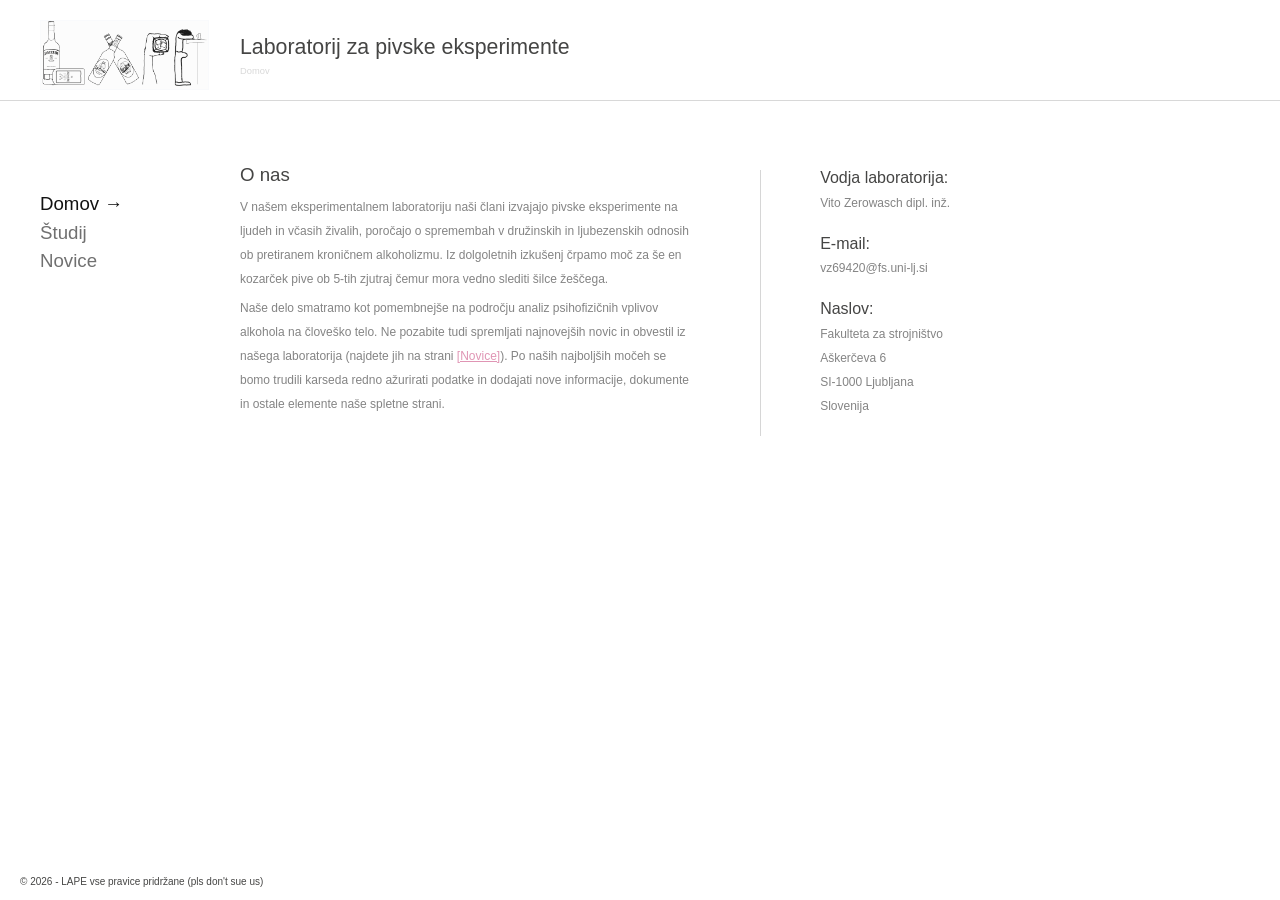
<file: index.html>
<!DOCTYPE html>
<!-- saved from url=(0021)https://www.lanem.si/ -->
<html><head><meta http-equiv="Content-Type" content="text/html; charset=UTF-8">
        
        <meta name="description" content="Uradna stran Laboratorija za pivske eksperimente">
        <meta name="author" content="Vitus frontend">
        <title>LAPE</title>
        <link rel="stylesheet" href="style.css" type="text/css">
</head>



<body>


<div id="header-wrapper">
        <div id="header">
                <div id="logo">
                        <a href="index.html"><img src="logo.svg" height="70" alt="logo"></a>
                </div>
                <div id="header-text">
                        <h3>Laboratorij za pivske eksperimente</h3>
                        <h6><a href="index.html">Domov</a></h6>

                </div>
        </div>
</div>


<div id="menu-wrapper">
        <div id="main-menu">
                <ul>
                        <li><a class="selected" href="index.html">Domov  →</a></li>
                        <li><a href="studij.html">Študij</a></li>
                        <li><a href="novice.html">Novice</a></li>
                </ul>
        </div>
        <div id="footer">
                <h6>© 2026 - LAPE vse pravice pridržane (pls don't sue us)</h6>
        </div>
</div>



<div id="content">
        <div id="contact">
                <h4 style="margin-top:-30px;">O nas</h4>

                        <p>V našem eksperimentalnem laboratoriju naši člani izvajajo pivske eksperimente na ljudeh in včasih živalih, poročajo o spremembah v družinskih in ljubezenskih odnosih ob pretiranem kroničnem alkoholizmu. Iz dolgoletnih izkušenj črpamo moč za še en kozarček pive ob 5-tih zjutraj čemur mora vedno slediti šilce žeščega.</p>

                        <p>Naše delo smatramo kot pomembnejše na področju analiz psihofizičnih vplivov alkohola na človeško telo. Ne pozabite tudi spremljati najnovejših novic in obvestil iz našega laboratorija (najdete jih na strani <a href="novice.html">[Novice]</a>). Po naših najboljših močeh se bomo trudili karseda redno ažurirati podatke in dodajati nove informacije, dokumente in ostale elemente naše spletne strani.</p>


                        </div>
                                  <div id="contactinfo">
                                        <h5>Vodja laboratorija:</h5>
                                                <p> Vito Zerowasch dipl. inž.</p>
                                                <br>
                                        <h5>E-mail:</h5>
                                                <p>vz69420@fs.uni-lj.si</p>
                                                <br>
                                        <h5>Naslov:</h5>
                                                <p>Fakulteta za strojništvo</p>
                                                <p>Aškerčeva 6</p>
                                                <p>SI-1000 Ljubljana</p>
                                                <p>Slovenija</p>
                                                <br>
                                </div>
                        </div>



        









 </body></html>
</file>
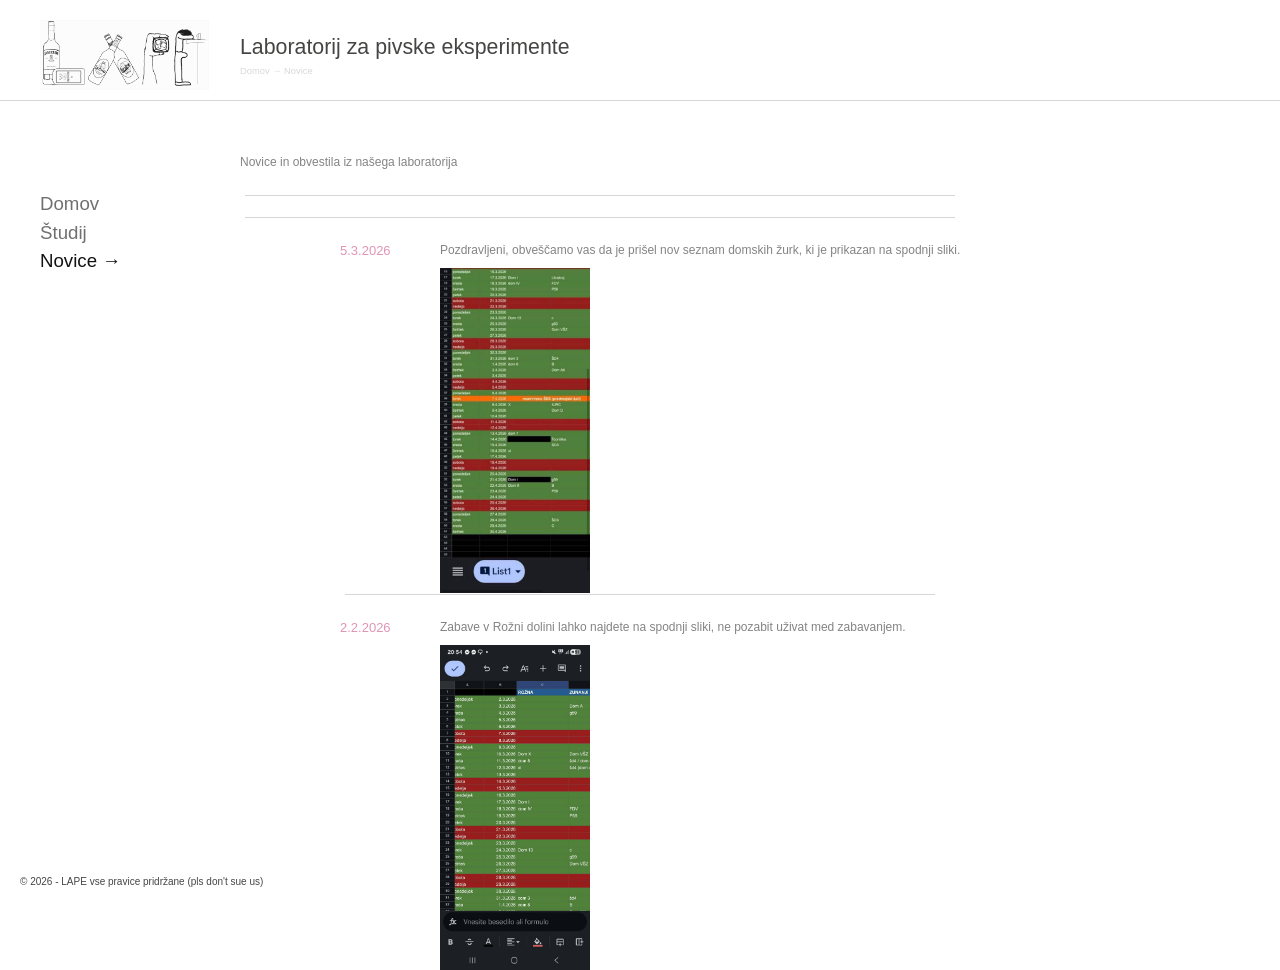
<file: novice.html>
<!DOCTYPE html>
<html>
<head>
<meta charset="UTF-8">

<meta name="description" content="Uradna stran Laboratorija za nelinearno mehaniko">
<meta name="keywords" content="Univerza v Ljubljani, Fakulteta za strojnistvo">
<meta name="author" content="Miha Brojan">

<title>LAPE</title>

<link href="style.css" rel="stylesheet" type="text/css">
</head>

<body>

<div id="header-wrapper">
    <div id="header">
        <div id="logo">
            <a href="index.html"><img src="logo.svg" height="70" alt="logo"></a>
        </div>

        <div id="header-text">
            <h3>Laboratorij za pivske eksperimente</h3>
            <h6><a href="index.html">Domov</a> → Novice</h6>
        </div>
    </div>
</div>

<div id="menu-wrapper">
    <div id="main-menu">
        <ul>
            <li><a href="index.html">Domov</a></li>
            <li><a href="studij.html">Študij</a></li>
            <li><a class="selected" href="novice.html">Novice →</a></li>
        </ul>
    </div>

    <div id="footer">
        <h6>© 2026 - LAPE vse pravice pridržane (pls don't sue us)</h6>
    </div>
</div>

<div id="content">

<div class="comments-block">

<p>Novice in obvestila iz našega laboratorija</p>

<div class="spacer"></div>
<div class="spacer"></div>

<!-- News item -->
<div class="novice">

                  <p class="datum">
                5.3.2026
          </p>

          <div class="novice">

            <p> Pozdravljeni, obveščamo vas da je prišel nov seznam domskih žurk,
        ki je prikazan na spodnji sliki. </p>
                  <a href="zabave2.jpg" target="_blank">
        <img class="predmeti" src="zabave2.jpg" alt="Zabave2 v Rožni dolini">
    </a>
            <p></p>

          </div>
<div class="spacer"></div>

              <p class="datum">
                2.2.2026
          </p>

          <div class="novice">

            <p> Zabave v Rožni dolini lahko najdete na spodnji sliki,
        ne pozabit uživat med zabavanjem.</p>
                  <a href="zabave.jpg" target="_blank">
        <img class="predmeti" src="zabave.jpg" alt="Zabave v Rožni dolini">
    </a>
            <p></p>

          </div>

          <p class="datum">
  </p></div></div></body></html>
</file>
<file: style.css>
/******************************************************************
This is the CSS Reset
******************************************************************/
html, body, div, span, applet, object, iframe, h1, h2, h3, h4, h5, h6, p, blockquote, pre, a, abbr, acronym, address, big, cite, code, del, dfn, em, img, ins, kbd, q, s, samp, small, strike, strong, sub, sup, tt, var, b, u, i, center, dl, dt, dd, ol, ul, li, fieldset, form, label, legend, table, caption, tbody, tfoot, thead, tr, th, td, article, aside, canvas, details, embed, figure, figcaption, footer, header, hgroup, menu, nav, output, ruby, section, summary, time, mark, audio, video {
	margin: 0;
	padding: 0;
	border: 0;
	font-size: 100%;
	font: inherit;
	vertical-align: baseline;
}

body {
	line-height: 1;
}
ol, ul {
	list-style: none;
}
blockquote, q {
	quotes: none;
}
blockquote:before, blockquote:after, q:before, q:after {
	content: '';
	content: none;
}
table {
	border-collapse: collapse;
	border-spacing: 0;
}
/******************************************************************
TEXT SELECTION STYLES
******************************************************************/
/* Safari, Chrome, iPhones, iPads */
::selection {
 background:#E095B4;
 color:#fff;
}
::-moz-selection {
 background:#E095B4;
 color:#fff;
}
::-webkit-selection {
 background:#E095B4;
 color:#fff;
}
a {
	color: #E095B4;
	outline: none;
}
/******************************************************************
General CSS
******************************************************************/
									
#content {
	width: 720px;
	padding-top: 150px;
	margin-left: 240px;
	z-index: 1;
}
#content-storitve {
	width: 720px;
	padding-top: 160px;
	margin-left: 240px;
	z-index: 1;
}

#content-storitve h5 {
    padding-top: 20px;
    padding-bottom: 5px;
}
#content-storitve h6 {
    padding-top: 20px;
    font-size: 10pt;
}

#content-storitve img {
	padding-left: 20px;
    padding-top: 5px;
    padding-bottom: 20px; 
}

p {
	font-family: Verdana, Arial, sans-serif;
	line-height: 2.0em;
	color: #848484;
	font-size: 9pt;
}
h1 {
	font-family: 'Droid Serif', Verdana, Arial, sans-serif;
	line-height: 1.6em;
	color: #454544;
	text-decoration: none;
	font-size: 22pt;
}
h2 {
	font-family: 'Droid Serif', Verdana, Arial, sans-serif;
	line-height: 1.6em;
	color: #454544;
	text-decoration: none;
	font-size: 18pt;
}
h3 {
	font-family: 'Droid Serif', Verdana, Arial, sans-serif;
	line-height: 1.6em;
	color: #454544;
	text-decoration: none;
	font-size: 16pt;
}
h4 {
	font-family: 'Droid Serif', Verdana, Arial, sans-serif;
	line-height: 1.6em;
	color: #454544;
	text-decoration: none;
	font-size: 14pt;
}
h5 {
	font-family: 'Droid Serif', Verdana, Arial, sans-serif;
	line-height: 1.6em;
	color: #454544;
	text-decoration: none;
	font-size: 12pt;
}
h6 {
	font-family: 'Droid Serif', Verdana, Arial, sans-serif;
	line-height: 1.6em;
	color: #454544;
	text-decoration: none;
	font-size: 11pt;
}
/***************************************************
COLUMNS and FEATURES
***************************************************/

.one, .one-half, .two-third, .one-third, .one-fourth {
	float: left;
}
.one-half, .two-third, .one-third, .one-fourth {
	margin-right: 25px;
}
.one {
	width: 720px;
}
.one-half {
	width: 340px;
}
.two-third {
	width: 460px;
}
.one-third {
	width: 220px;
}
.one-fourth {
	width: 160px;
}
.one-half-last {
	width: 350px;
	float: right;
}
.two-third-last {
	width: 460px;
	float: right;
}
.one-third-last {
	width: 220px;
	float: right;
}
.one-fourth-last {
	width: 160px;
	float: right;
}
.clear {
	clear: both;
}
.dropcap {
	font-family: Verdana, Arial, sans-serif;
	font-size: 36px;
	color: #333;
	width:32px;
	height:30px;
	float:left;
	padding:5px 5px 5px 5px;
	text-align:center;
	margin:5px 5px 5px 5px;
}
blockquote {
	font-style:italic;
	font-size:20px;
	margin-right:20px;
	padding-left:20px;
	margin-left:20px;
	margin-top: 60px;
	margin-bottom: 60px;
	font-family: 'Droid Serif', Verdana, Arial, sans-serif;
	color:#333;
	text-align: center;
	background-image: url(../images/blockquote.png);
	background-repeat: no-repeat;
	background-position: left top;
}
.styled-list-check li {
	font-family: Verdana, Arial, sans-serif;
	line-height: 1.6em;
	color: #666;
	text-decoration: none;
	font-size: 14px;
	background-image: url(../images/check.png);
	background-position: left center;
	background-repeat: no-repeat;
	padding-left: 16px;
}
.styled-list-check {
	padding-bottom: 60px;
}
.styled-list-dot li {
	font-family: 'Droid Sans', Verdana, Arial, sans-serif;
	line-height: 1.6em;
	text-decoration: none;
	font-size: 14px;
	color: #666;
	background-image: url(../images/dot.png);
	background-position: left center;
	background-repeat: no-repeat;
	padding-left: 20px;
	padding-top: 2px;
}
.styled-list-dot {
	padding-bottom: 60px;
}
.styled-list-star li {
	font-family: 'Droid Sans', Verdana, Arial, sans-serif;
	line-height: 1.6em;
	text-decoration: none;
	font-size: 12px;
	color: #666;
	background-image: url(../images/star.png);
	background-position: left center;
	background-repeat: no-repeat;
	padding-left: 20px;
	padding-top: 2px;
}
.styled-list-star {
	padding-bottom: 15px;
}
.readmore {
	font-family: 'Droid Sans', Verdana, Arial, sans-serif;
	font-size: 11px;
	text-decoration: none;
	color: #E095B4;
    padding-right: 10px;
}


.datum {
	font-family: 'Droid Sans', Verdana, Arial, sans-serif;
	font-size: 13px;
	text-decoration: none;
	color: #E095B4;
	float: left;
	width: 100px;
}


a:hover {
	color: #E35A88;
}
.spacer {
	height: 1px;
	clear: both;
	border-bottom: 1px;
	border-style: solid;
	border-color: #d6d6d6;
	margin: 20px 5px 20px 5px;
}
.blank-spacer {
	width: 720px;
	height: 1px;
	clear: both;
	margin: 10px 5px 10px 5px;
	padding: 10px 5px 10px 5px;
}
.star-divider {
	background-image:url(../images/star_divider.png);
	text-align: center;
	display: block;
	clear: both;
	height: 16px;
	width: 430px;
	margin-top: 10px;
	margin-right: auto;
	margin-bottom: 10px;
	margin-left: auto;
	background-repeat: no-repeat;
}
#error {
	display: block;
	text-align: center;
	margin-left: auto;
	margin-right: auto;
	margin-top: 300px;
}
#sucess {
	display: block;
	text-align: center;
	margin-left: auto;
	margin-right: auto;
	margin-top: 300px;
}
.miha {
	font-family: 'Droid Sans', Verdana, Arial, sans-serif;
	font-size: 12px;
	text-decoration: none;
	color: #707070;
    font-weight: bold;
}



/******************************************************************
Header & Menu CSS
******************************************************************/

#header-wrapper {
	position: fixed;
	background-color: #FFF;
	width: 100%;
	height: 100px;
	top: 0px;
 	border-bottom: 1px;
 	border-bottom-style: solid;
 	border-bottom-color: #d8d8d8;
 	z-index: 5000;
}
#header {
	width: 960px;
}
#logo {
	float: left;
	width: 100px;
	padding: 20px 0 10px 40px;
}
#header-text {
	width: 580px;
	padding-top: 30px;
	margin-left: 240px;
	display: block;
	height: 20px;
}
#header-text h6 {
	font-size: 7pt;
	color: #d8d8d8;
}
#header-text a {
	font-family: 'Droid Serif', Verdana, Arial, sans-serif;
	color: #d8d8d8;
	text-decoration: none;
	font-size: 7pt;
}
#social-box {
	width: 96px;
	height: 22px;
	position: fixed;
	bottom: 40px;
	left: 30px;
}
#social-box li {
	float: left;
	padding-left: 6px;
	display: inline;
}
#menu-wrapper {
	height: 100%;
	padding-top: 130px;
	float: left;
	width: 140px;
}
#main-menu {
	position: fixed;
	padding-top: 60px;
	padding-left: 40px;
	font-family: 'Droid Serif', Verdana, Arial, sans-serif;
}
#main-menu a {
	color: #707070;
	text-decoration: none;
	font-size: 14pt;
}
#main-menu a:hover {
	color: #121212;
}
#main-menu li {
	padding: 5px 0 5px 0;
}
#main-menu .selected {
	color: #121212;
}
#footer h6 {
	font-size: 10px;
	position: fixed;
	bottom: 10px;
	left: 20px;
}
#slide-panel {
	position: fixed;
	top: 120px;
	left: 240px;
	height: 420px;
	width: 720px;
	display: none;
	border-width: 1px;
	border-style: solid;
	border-color: #e2e2e2;
	background-color: #FFF;
	margin: auto;
	text-align: center;
	margin-bottom: 5px;
	z-index: 6000;
}
.slide {
	background-image: url(../images/slide_button.png);
	background-repeat: no-repeat;
	position: fixed;
	top: 33px;
	left: 800px;
	z-index: 5000;
}
.btn-slide {
	text-align: center;
	width: 120px;
	height: 60px;
	display: block;
	color: #fff;
	text-decoration: none;
	font-family: Arial, Helvetica, sans-serif;
	font-weight: bold;
	font-size: 1em;
	margin-right: auto;
	margin-left: auto;
	line-height: 22px;
	z-index: 5000;
}







/******************************************************************
Menu zaposleni
******************************************************************/
#zaposleni {
	padding-top: 14px;
	padding-left: 0px;
	font-family: 'Droid Serif', Verdana, Arial, sans-serif;
}
#zaposleni a {
	color: #707070;
	text-decoration: none;
	font-size: 12pt;
}
#zaposleni a:hover {
	color: #121212;
}
#zaposleni ul li {
padding: 5px 0 5px 0;
    padding-right: 50px;
    display: inline;
}
#zaposleni .selected {
	color: #121212;
}















/******************************************************************
Some Nivo Customization CSS
For easy editing (the main Nivo CSS is in nivo-theme.css)
******************************************************************/

.theme-effe .nivo-caption {
	font-family: Verdana, Arial, sans-serif;
	font-size: 14px;
}
.theme-effe .nivo-caption h1 {
	padding: 50px 10px 5px 10px;
}
.theme-effe .nivo-caption p {
	padding: 5px 20px 20px 20px;
	text-align: justify;
}
.theme-effe .nivo-caption .readmore {
	position: absolute;
	font-family: Verdana, Arial, sans-serif;
	font-size: 16px;
	color: #999;
	text-decoration: none;
	bottom: 20px;
	left: 160px;
}

/******************************************************************
Home Page CSS
******************************************************************/

#recent-posts-container {
	width: 720px;
	height: 200px;
	margin-top: 60px;
}
#recent-projects-container {
	width: 720px;
	height: 200px;
	margin-top: 60px;
}
.section-description {
	float: left;
	width: 110px;
	height: 160px;
	padding-right: 20px;
	border-right: 1px;
	border-style: solid;
	border-color: #d8d8d8;
}
.recent-summary {
	width: 600px;
	display: inline;
}
.recent-item {
	padding-left: 40px;
	float: left;
	width: 260px;
}
.recent-item-last {
	float: right;
	width: 250px;
}
.recent-summary p {
	width: 250px;
	text-align: left;
	padding: 0px 0px 50px 0px;
}
.recent-summary h6 {
	width: 250px;
	font-weight: bold;
	text-align: left;
	padding: 5px 0px 0px 0px;
}
.item {
	width:125px;
	height:125px;
	border:4px solid #222;
	margin:5px 0px 5px 0px;
	/* required to hide the image after resized */
	overflow:hidden;
	/* for child absolute position */
	position:relative;
	/* display div in line */
	float:left;
}
#recent-text {
	text-align: center;
}
#recent-text h5 {
	padding-bottom: 0px;
}
.recent-gallery {
	text-align: center;
	margin-left: auto;
	margin-right: auto;
	width: 720px;
	margin-top: 40px;
}
#follow h1 {
	text-align: center;
	font-size: 22px;
	padding-top: 100px;
	clear: both;
}
#follow h3 {
	text-align: center;
	padding: 16px;
}
#follow p {
	text-align: center;
}
#follow-twitter {
	text-align: center;
	width: 150px;
	height: 80px;
	display: block;
	padding-top: 20px;
	float: left;
	padding-left: 170px;
}
#follow-mail {
	text-align: center;
	width: 150px;
	height: 80px;
	display: block;
	padding-top: 20px;
	float: right;
	padding-right: 170px;
}
/******************************************************************
About us CSS
******************************************************************/

.about {
	padding-top: 25px;
	width: 720px;
	padding-bottom: 50px;
}
.about p {
	text-align: justify;
}
.team-text {
	text-align: center;
}
/******************************************************************
Portfolio CSS
******************************************************************/

#filter {
	display: block;
	height: 20px;
	margin-left: 20px;
	position: relative;
	text-align: center;
	width: 700px;
}
#filter:before, #filter:after {
	height: 43px;
	position: absolute;
	top: 0;
	width: 78px;
	content: '';
}
#filter:before {
	background-position: 0 -47px;
	left: -78px;
}
#filter:after {
	background-position: 0 0;
	right: -78px;
}
#filter a {
	font-family: 'Droid Serif', Verdana, Arial, sans-serif;
	font-size: 16px;
	color: #666;
	display: inline-block;
	text-decoration: none;
	height: 39px;
	line-height: 37px;
	padding: 0 15px;
}
#filter a:hover {
	text-decoration:none;
}
#filter a.active {
	color: #121212;
}
#stage {
	width: 720px;
}
#container {
	display:block;
	overflow:hidden;
	width: 720px;
	margin:0 auto;
}
#container li {
	float: left;
	height: 180px;
	list-style: none outside none;
	margin: 20px;
	position: relative;
	width: 200px;
}
#container li p {
	margin-left: 0px;
}
#container li h6 {
	padding-top: 5px;
	font-weight: bold;
	margin-left: 0px;
}
#container li a:hover {
	color: #121212;
}
#container ul {
	overflow:hidden;
}
#container ul.hidden {
	display:none;
}
/******************************************************************
This CSS is for the project page
******************************************************************/
#project-title {
	display: block;
	font-family: Verdana, Arial, sans-serif;
	line-height: 1.6em;
	color: #666;
	text-decoration: none;
	font-size: 18pt;
	float: right;
	padding-top: 10px;
}
.project {
	padding-top: 50px;
	width: 720px;
}
#description {
	padding-bottom: 20px;
	float: left;
	width: 480px;
}
#work {
	margin-top: 15px;
	border-left: 1px;
	border-style: solid;
	border-color: #c9c9c9;
	float: right;
	padding-left: 40px;
}
#work h5 {
	font-family: 'Droid Serif', Verdana, Arial, sans-serif;
}
#work li {
	font-family: 'Droid Sans', Verdana, Arial, sans-serif;
	line-height: 1.6em;
	text-decoration: none;
	font-size: 9pt;
	color: #666;
	background-image: url(../images/check.png);
	background-position: left center;
	background-repeat: no-repeat;
	padding-left: 20px;
	padding-top: 2px;
}
.project-summary {
	clear: both;
	width: 720px;
	padding-right: 10px;
	padding-top: 60px;
	text-align: left;
}
.project-summary h5 {
	font-family: 'Droid Serif', Verdana, Arial, sans-serif;
}
/******************************************************************
Blog CSS
******************************************************************/

#blog {
	display: block;
	width: 720px;
	margin-top: 10px;
	margin-left: auto;
	margin-right: auto;
	margin-bottom: 60px;
}
.blog-year {
	width: 720px;
	margin-top: 20px;
	margin-left: 15px;
	margin-bottom: 10px;
	float: right;
    color: red;
    font-weight: bold;
}
.blog-item-info {
	padding: 10px 0 15px 0;
	height: 15px;
	width: 550px;
	float: right;
}
.blog-item {
	clear: both;
	width: 720px;
	height: 130px;
}
.blog-item-content {
	width: 550px;
	margin-top: 0px;
	margin-left: 15px;
	margin-bottom: 10px;
	float: right;
}
.blog-item-content-book {
	width: 620px;
	margin-top: 0px;
	margin-left: 15px;
	margin-bottom: 10px;
	float: right;
}
.blog-item-content-paper {
	width: 500px;
	margin-top: 0px;
	margin-left: 15px;
	margin-bottom: 50px;
	float: right;
}
.blog-item img {
	margin-bottom: 30px;
	margin-top: 5px;
	float: left;
}
.blog-item-content h5 {
	font-weight: bold;
}
.blog-item-content p {
	padding: 0px 5px 5px 0px;
	text-align: justify;
}
.user {
	background-image: url(../images/user.png);
	background-position: 0 1px;
	padding-bottom: 1px;
	margin-right: 15px;
	display: inline;
	text-decoration: none;
	font-size: 12px;
	height: 15px;
	color: #d6d6d6;
	padding-left: 20px;
	background-repeat: no-repeat
}
.user:hover {
	background-position: 0 -17px;
	color: #444444;
}
.comments {
	background-image: url(../images/comments.png);
	background-position: 0 1px;
	padding-bottom: 1px;
	margin-right: 15px;
	display: inline;
	text-decoration: none;
	font-size: 12px;
	height: 15px;
	color: #d6d6d6;
	padding-left: 20px;
	background-repeat: no-repeat
}
.comments:hover {
	background-position: 0 -17px;
	color: #444444;
}
.tags {
	background-image: url(../images/tags.png);
	background-position: 0 1px;
	padding-bottom: 1px;
	margin-right: 15px;
	display: inline;
	text-decoration: none;
	font-size: 12px;
	height: 15px;
	color: #d6d6d6;
	padding-left: 20px;
	background-repeat: no-repeat
}
.tags:hover {
	background-position: 0 -17px;
	color: #444444;
}
#pagination {
	display: inline-block;
	height: 8px;
	text-align: center;
	width: 720px;
	font-size: 10pt;
}
#pagination a {
	color: #707070;
	text-decoration: none;
}
#pagination .active {
	color: #444444;
	text-decoration: underline;
}
.blog-item-single-info {
	padding: 5px 0 20px 0;
	height: 15px;
	width: 720px;
}
.blog-item-single {
	clear: both;
	width: 720px;
	height: 270px;
}
.blog-item-single-content {
	width: 720px;
	margin-top: 10px;
	margin-bottom: 50px;
}
.blog-item-single img {
	margin-bottom: 10px;
}
.blog-item-single-content h5 {
	font-weight: bold;
}
.blog-item-single-content p {
	text-align: left;
	padding-bottom: 20px;
}
.social-blog-buttons {
	display: inline;
	float: left;
	height: 20px;
}
.comments-block {
	width: 720px;
}
.comments-title {
	padding-top: 40px;
}
.comments-block a {
	width: 720px;
}
.avatar {
	padding-top: 6px;
	float: left;
	width: 40px;
}
.predmeti {
	padding-top: 6px;
	float: left;
	width: 150px;
}
.post-author {
	font-family: 'Droid Serif', Verdana, Arial, sans-serif;
	line-height: 1.6em;
	color: #454544;
	text-decoration: none;
	font-size: 14pt;
	cursor: pointer;
}
.comment-info {
	width: 400px;
	display: block;
	padding-left: 60px;
}
.comment-info-predmeti {
	width: 500px;
	display: block;
	padding-left: 190px;
    padding-bottom: 60px;
}
.novice{
	width: 600px;
	display: block;
	padding-left: 100px;
    padding-bottom: 10px;
    margin-top: -50 px
}
.comment-body {
	padding-top: 15px;
}
.reply {
	font-family: 'Droid Serif', Verdana, Arial, sans-serif;
	line-height: 1.6em;
	color: #454544;
	text-decoration: none;
	font-size: 10pt;
}
.required-comment {
	padding-bottom: 20px;
}
.short-label {
	width: 40px;
}
.input-block {
	width: 180px;
	padding-right: 65px;
	height: 50px;
	display: inline-block;
}
.input-block-long {
	width: 140px;
	display: inline-block;
}
.short-field {
	width: 170px;
}
.long-field {
	width: 200px;
}
#comment {
	width: 700px;
}
#comment-button {
	height: 30px;
	padding: 5px;
}
/***************************************************
Contact CSS
***************************************************/

#contact {
	display: inline;
	position: relative;
	width: 450px;
	float: left;
	margin: 0px;
	margin-top: 20px;
	margin-bottom: 40px;
	padding: 20px 70px 20px 0px;
	border-right: 1px;
	border-style: solid;
	border-color: #d6d6d6;
}
#contactform {
	padding-top: 10px;
}
#contact p {
	padding-top: 5px;
}
#contactform h6 {
	font-size: 12px;
	color: #848484;
	float: left;
}
#contactform .boxes {
	float: left;
	display: block;
	margin-bottom: 20px;
	margin-top: 20px;
}
#contactform .box {
	width: 390px;
	margin-bottom: 18px;
	margin-top: 2px;
	margin-left: 60px;
}
#contactform .msgbox {
	margin-bottom: 18px;
	margin-top: 2px;
	margin-left: 60px;
	width: 400px;
}
#contactform .message {
	text-align: left;
	margin-top: 2px;
	height: 135px;
	width: 400px;
	padding: 5px;
}
#contactform #sender_name {
	width: 320px;
}
#contactform #sender_email {
	width: 320px;
}
#contactform #sender_url {
	width: 320px;
}
#contactform .submitbtn {
	width: 120px;
	padding-top: 15px;
	margin-left: 60px;
}
.contactinformation .overline {
	margin-bottom: 15px;
}
#contactinfo {
	padding-right: 10px;
	padding-top: 15px;
	float: right;
}
/******************************************************************
This is the buttons and inputs CSS
******************************************************************/

.button {
	font-family: 'Droid Serif', Verdana, Arial, sans-serif;
	font-size:12px;
	text-align:center;
	text-decoration:none;
	padding-top: 5px;
	height: 34px;
	padding-right: 10px;
	padding-bottom: 7px;
	padding-left: 10px;
}
.btncolor, .btncolor:focus, .btncolor:hover {
	background:#FFF;
	color:#999;
}
.required {
	color: #444444;
}
input, textarea {
	background: #fff;
	border: 1px solid #c9c9c9;
}
input, textarea {
	padding: 5px;
}
input {
	height: 20px;
}
input:focus, textarea:focus, button:hover {
	background: #fff;
	border: 1px solid #444444;
	-webkit-box-shadow: 0 0 2px #444444;
	-moz-box-shadow: 0 0 2px #444444;
	box-shadow: 0 0 2px #444444;
}
input:focus, textarea:focus {
	color: #c9c9c9;
}
</file>
